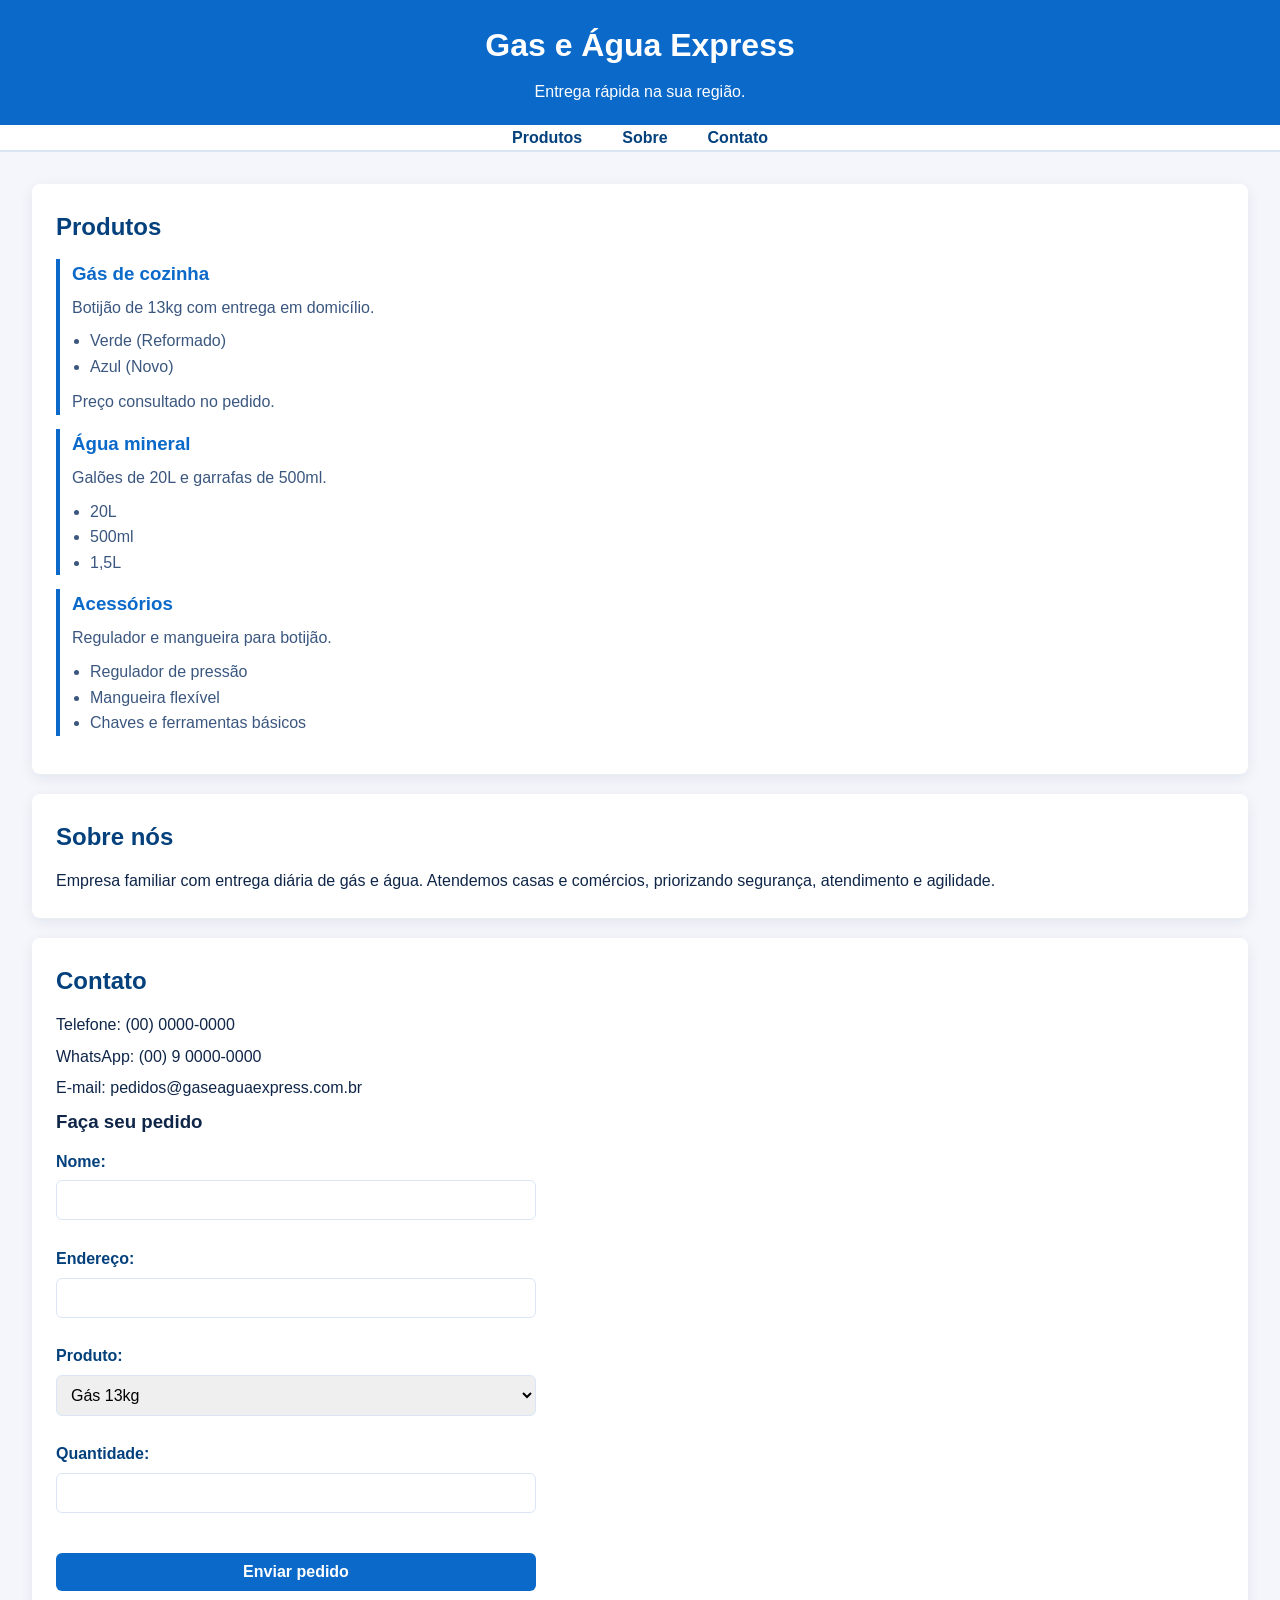
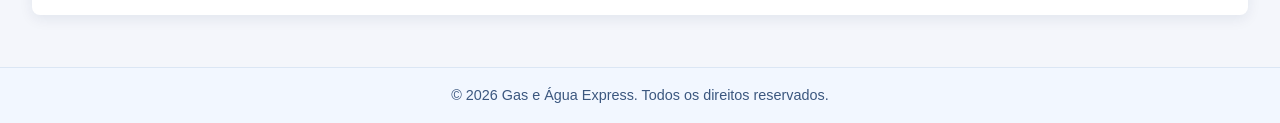
<file: PRIMEIRO-SITE/index.html>
<!-- HTML e CSS totalmente desenvolvido pelo copilot, afim de entender melhor o funcionamento do agente, não focando necessariamente na performace e beleza do layout -->
<!doctype html>
<html lang="pt-BR">
  <head>
    <meta charset="UTF-8" />
    <meta name="viewport" content="width=device-width, initial-scale=1.0" />
    <title>Gas e Água Express</title>
    <link rel="stylesheet" href="style.css" />
  </head>
  <body>
    <header>
      <h1>Gas e Água Express</h1>
      <p>Entrega rápida na sua região.</p>
    </header>

    <nav>
      <ul>
        <li><a href="#produtos">Produtos</a></li>
        <li><a href="#sobre">Sobre</a></li>
        <li><a href="#contato">Contato</a></li>
      </ul>
    </nav>

    <main>
      <section id="produtos">
        <h2>Produtos</h2>

        <article>
          <h3>Gás de cozinha</h3>
          <p>Botijão de 13kg com entrega em domicílio.</p>
          <ul>
            <li>Verde (Reformado)</li>
            <li>Azul (Novo)</li>
          </ul>
          <p>Preço consultado no pedido.</p>
        </article>

        <article>
          <h3>Água mineral</h3>
          <p>Galões de 20L e garrafas de 500ml.</p>
          <ul>
            <li>20L</li>
            <li>500ml</li>
            <li>1,5L</li>
          </ul>
        </article>

        <article>
          <h3>Acessórios</h3>
          <p>Regulador e mangueira para botijão.</p>
          <ul>
            <li>Regulador de pressão</li>
            <li>Mangueira flexível</li>
            <li>Chaves e ferramentas básicos</li>
          </ul>
        </article>
      </section>

      <section id="sobre">
        <h2>Sobre nós</h2>
        <p>
          Empresa familiar com entrega diária de gás e água. Atendemos casas e
          comércios, priorizando segurança, atendimento e agilidade.
        </p>
      </section>

      <section id="contato">
        <h2>Contato</h2>
        <p>Telefone: (00) 0000-0000</p>
        <p>WhatsApp: (00) 9 0000-0000</p>
        <p>E-mail: pedidos@gaseaguaexpress.com.br</p>

        <h3>Faça seu pedido</h3>
        <form>
          <label for="nome">Nome:</label><br />
          <input type="text" id="nome" name="nome" /><br /><br />

          <label for="endereco">Endereço:</label><br />
          <input type="text" id="endereco" name="endereco" /><br /><br />

          <label for="produto">Produto:</label><br />
          <select id="produto" name="produto">
            <option value="gas13">Gás 13kg</option>
            <option value="agua20">Água 20L</option>
            <option value="agua500">Água 500ml</option></select
          ><br /><br />

          <label for="quantidade">Quantidade:</label><br />
          <input
            type="number"
            id="quantidade"
            name="quantidade"
            min="1"
          /><br /><br />

          <button type="submit">Enviar pedido</button>
        </form>
      </section>
    </main>

    <footer>
      <p>&copy; 2026 Gas e Água Express. Todos os direitos reservados.</p>
    </footer>
  </body>
</html>
</file>
<file: PRIMEIRO-SITE/style.css>
:root {
  --branco: #ffffff;
  --azul-claro: #eaf3ff;
  --azul: #0a69c9;
  --azul-escuro: #03407c;
  --cinza-claro: #f4f6fb;
  --cinza: #dbe6f4;
  --texto: #0f2649;
  --texto-secundario: #3b577f;
  --sucesso: #1e8a44;
}

* {
  box-sizing: border-box;
  margin: 0;
  padding: 0;
}

body {
  font-family: "Segoe UI", Roboto, "Helvetica Neue", Arial, sans-serif;
  background-color: var(--cinza-claro);
  color: var(--texto);
  line-height: 1.6;
  min-height: 100vh;
}

header {
  background-color: var(--azul);
  color: var(--branco);
  padding: 20px;
  text-align: center;
}

header h1 {
  margin-bottom: 8px;
  font-size: 2rem;
}

header p {
  color: var(--branco);
  font-size: 1rem;
}

nav {
  background-color: var(--branco);
  border-bottom: 2px solid var(--cinza);
}

nav ul {
  display: flex;
  justify-content: center;
  list-style: none;
}

nav li {
  margin: 0 12px;
}

nav a {
  color: var(--azul-escuro);
  text-decoration: none;
  font-weight: 700;
  padding: 14px 8px;
}

nav a:hover {
  color: var(--azul);
}

main {
  padding: 24px;
}

section {
  background-color: var(--branco);
  border-radius: 8px;
  margin-bottom: 20px;
  box-shadow: 0 4px 14px rgba(15, 38, 73, 0.08);
  padding: 18px;
}

section h2 {
  color: var(--azul-escuro);
  margin-bottom: 12px;
}

article {
  margin-bottom: 14px;
  border-left: 4px solid var(--azul);
  padding-left: 12px;
}

article h3 {
  color: var(--azul);
  margin-bottom: 6px;
}

article p,
article ul {
  color: var(--texto-secundario);
}

article ul {
  list-style: disc;
  margin: 8px 0 10px 18px;
}

#contato p {
  margin-bottom: 6px;
}

form {
  margin-top: 12px;
}

label {
  font-weight: 600;
  color: var(--azul-escuro);
}

input,
select,
button {
  width: 100%;
  max-width: 480px;
  margin-top: 6px;
  padding: 10px;
  border: 1px solid var(--cinza);
  border-radius: 6px;
  font-size: 1rem;
}

input:focus,
select:focus,
button:focus {
  outline: 2px solid #8ab9ff;
  outline-offset: 2px;
}

button {
  margin-top: 14px;
  background-color: var(--azul);
  color: var(--branco);
  border: none;
  cursor: pointer;
  font-weight: 700;
  transition: background-color 0.2s ease;
}

button:hover {
  background-color: var(--azul-escuro);
}

footer {
  text-align: center;
  padding: 16px;
  color: var(--texto-secundario);
  font-size: 0.9rem;
  background-color: #f2f7ff;
  border-top: 1px solid var(--cinza);
}

@media (min-width: 768px) {
  main {
    padding: 32px;
  }
  section {
    padding: 24px;
  }
}
</file>
